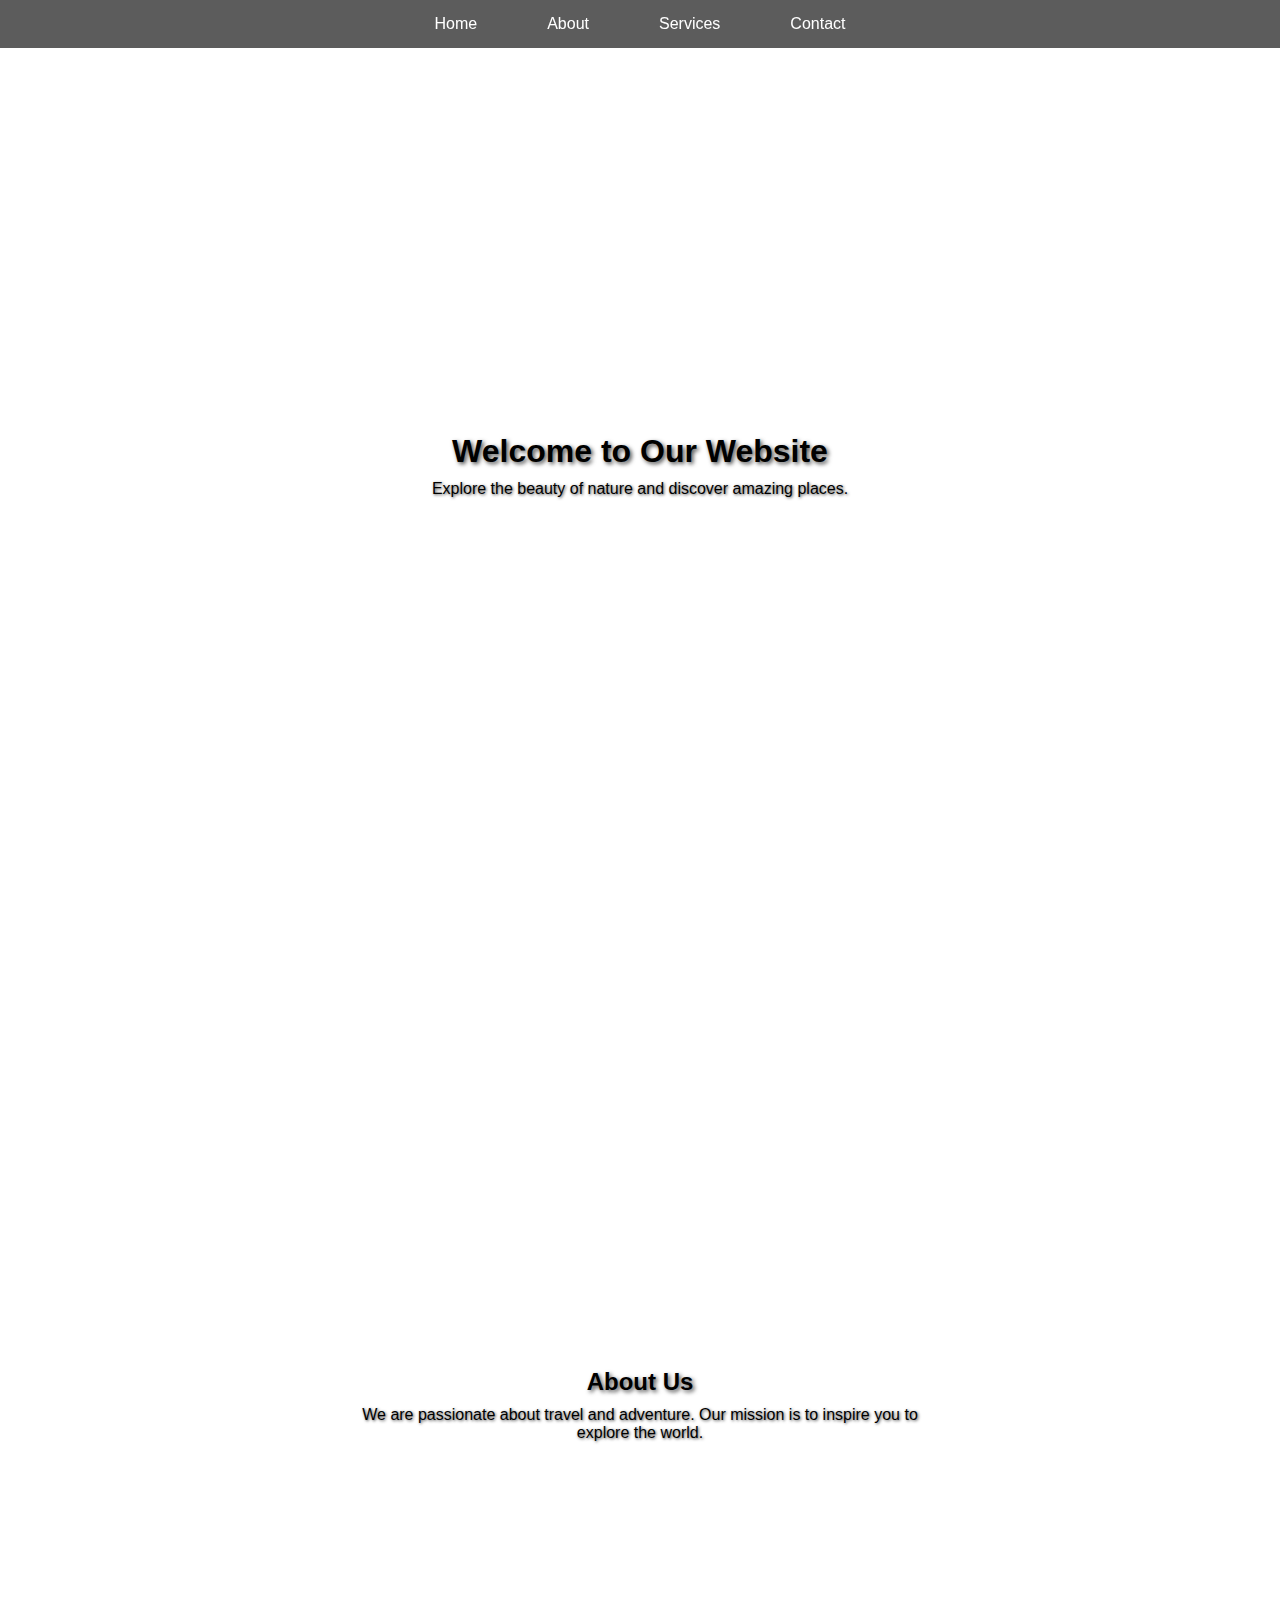
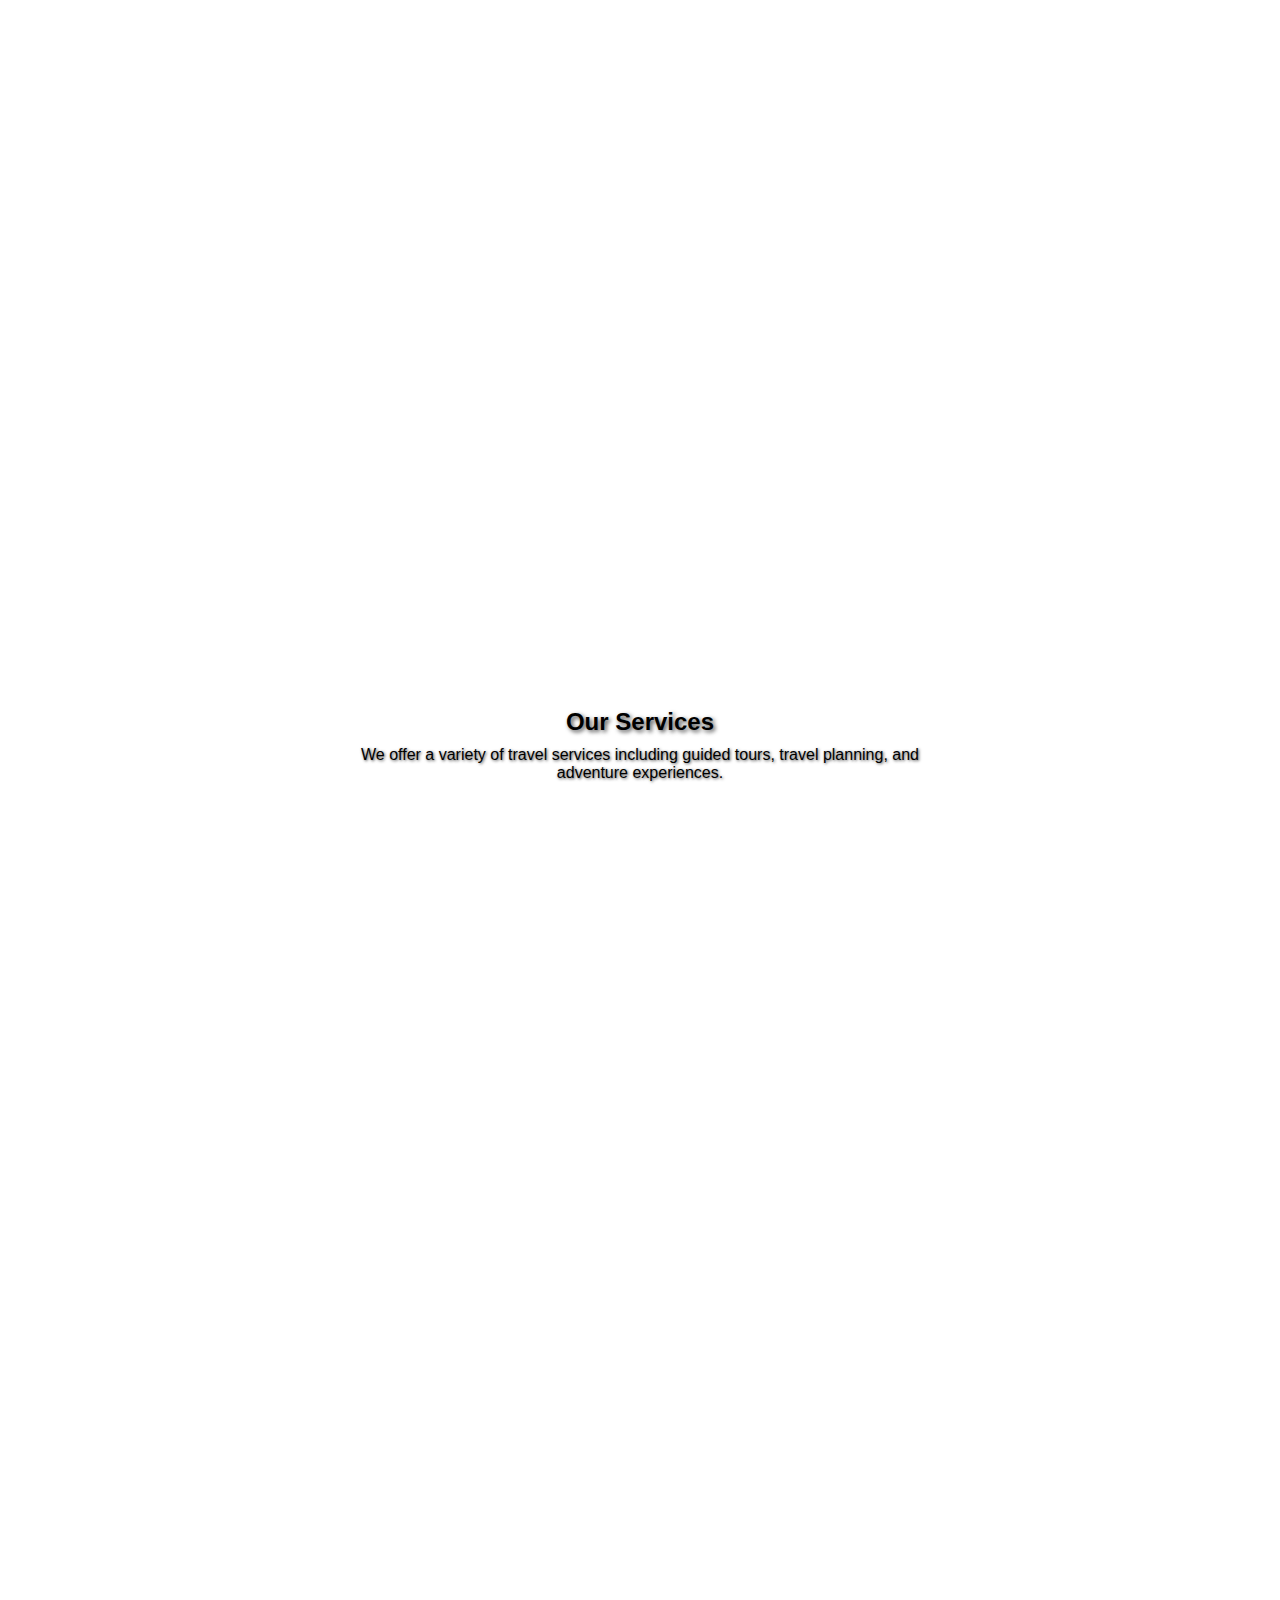
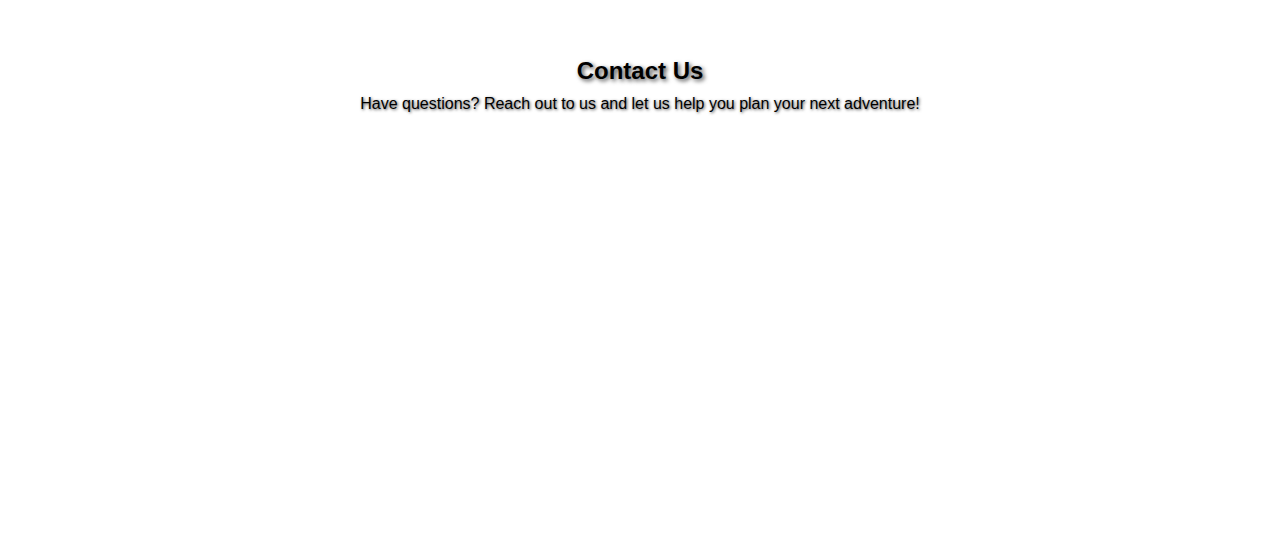
<file: Responsive Landing Page/index.html>
<!DOCTYPE html>
<html lang="en">
<head>
    <meta charset="UTF-8">
    <meta name="viewport" content="width=device-width, initial-scale=1.0">
    <title>Interactive Navigation Menu</title>
    <link rel="stylesheet" href="styles.css">
</head>
<body>

    <nav id="navbar">
        <ul>
            <li><a href="#home">Home</a></li>
            <li><a href="#about">About</a></li>
            <li><a href="#services">Services</a></li>
            <li><a href="#contact">Contact</a></li>
        </ul>
    </nav>

    <div class="content">
        <section id="home" class="section" style="background-image: url('https://plus.unsplash.com/premium_photo-1709440655728-295d8c1cb722?w=500&auto=format&fit=crop&q=60&ixlib=rb-4.0.3&ixid=M3wxMjA3fDB8MHxzZWFyY2h8MXx8MTYwMHg5MDB8ZW58MHx8MHx8fDA%3D');">
            <h1>Welcome to Our Website</h1>
            <p>Explore the beauty of nature and discover amazing places.</p>
        </section>

        <section id="about" class="section" style="background-image: url('https://images.unsplash.com/photo-1530789253388-582c481c54b0?w=500&auto=format&fit=crop&q=60&ixlib=rb-4.0.3&ixid=M3wxMjA3fDB8MHxzZWFyY2h8NHx8dHJhdmVsfGVufDB8fDB8fHww');">
            <h2>About Us</h2>
            <p>We are passionate about travel and adventure. Our mission is to inspire you to explore the world.</p>
        </section>

        <section id="services" class="section" style="background-image: url('https://plus.unsplash.com/premium_photo-1661964304872-7b715cf38cd1?w=500&auto=format&fit=crop&q=60&ixlib=rb-4.0.3&ixid=M3wxMjA3fDB8MHxzZWFyY2h8MXx8dmFjYXRpb258ZW58MHx8MHx8fDA%3D');">
            <h2>Our Services</h2>
            <p>We offer a variety of travel services including guided tours, travel planning, and adventure experiences.</p>
        </section>

        <section id="contact" class="section" style="background-image: url('https://images.unsplash.com/photo-1484199383121-dfa3c30608cd?w=500&auto=format&fit=crop&q=60&ixlib=rb-4.0.3&ixid=M3wxMjA3fDB8MHxzZWFyY2h8MTZ8fHZhY2F0aW9ufGVufDB8fDB8fHww');">
            <h2>Contact Us</h2>
            <p>Have questions? Reach out to us and let us help you plan your next adventure!</p>
        </section>
    </div>

    <script src="script.js"></script>
</body>
</html>
</file>
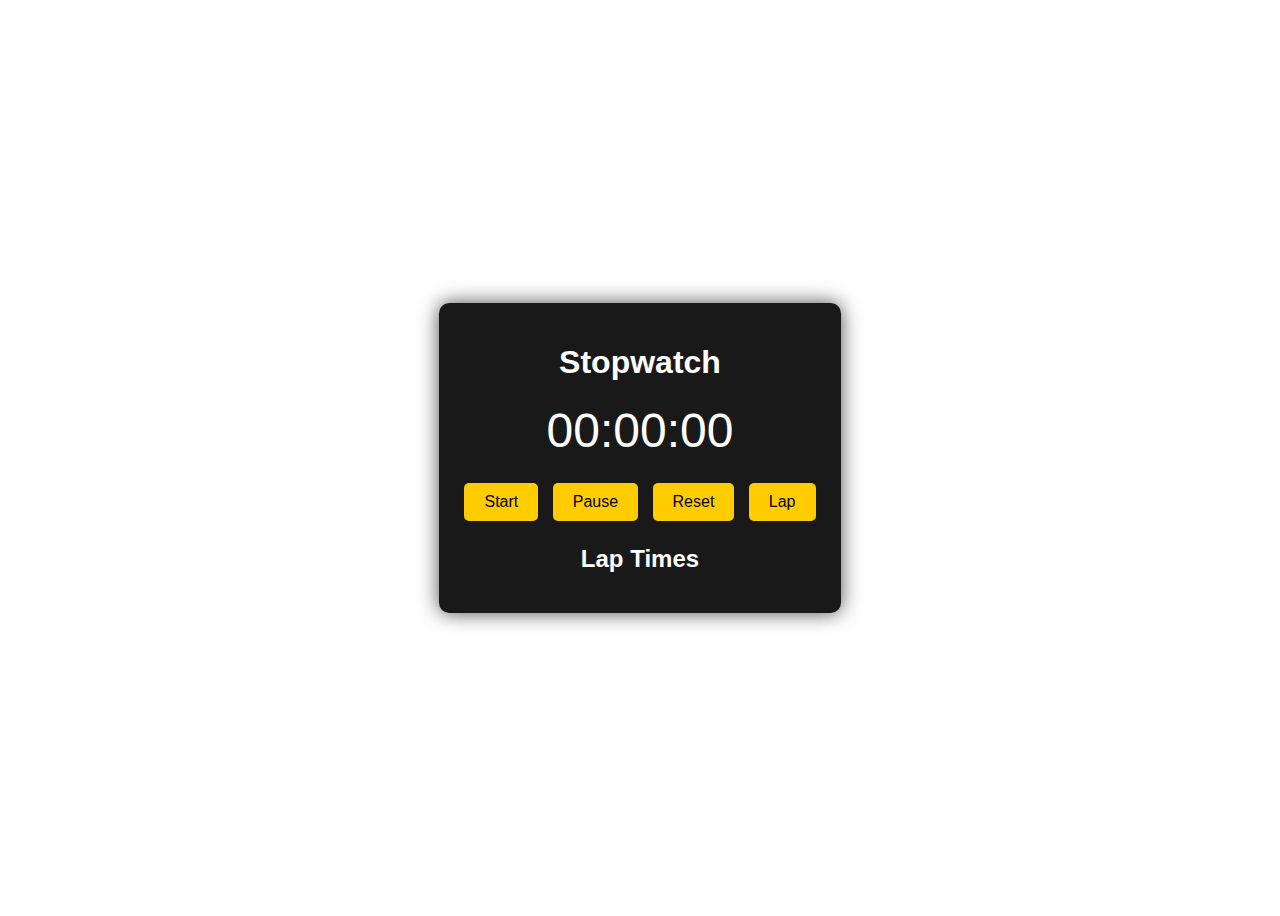
<file: Stopwatch Web Application/index.html>
<!DOCTYPE html>
<html lang="en">
<head>
    <meta charset="UTF-8">
    <meta name="viewport" content="width=device-width, initial-scale=1.0">
    <title>Stopwatch</title>
    <link rel="stylesheet" href="styles.css">
</head>
<body>
    <div class="stopwatch">
        <h1>Stopwatch</h1>
        <div id="display">00:00:00</div>
        <div class="controls">
            <button id="start">Start</button>
            <button id="pause">Pause</button>
            <button id="reset">Reset</button>
            <button id="lap">Lap</button>
        </div>
        <h2>Lap Times</h2>
        <ul id="lapList"></ul>
    </div>

    <script src="script.js"></script>
</body>
</html>
</file>
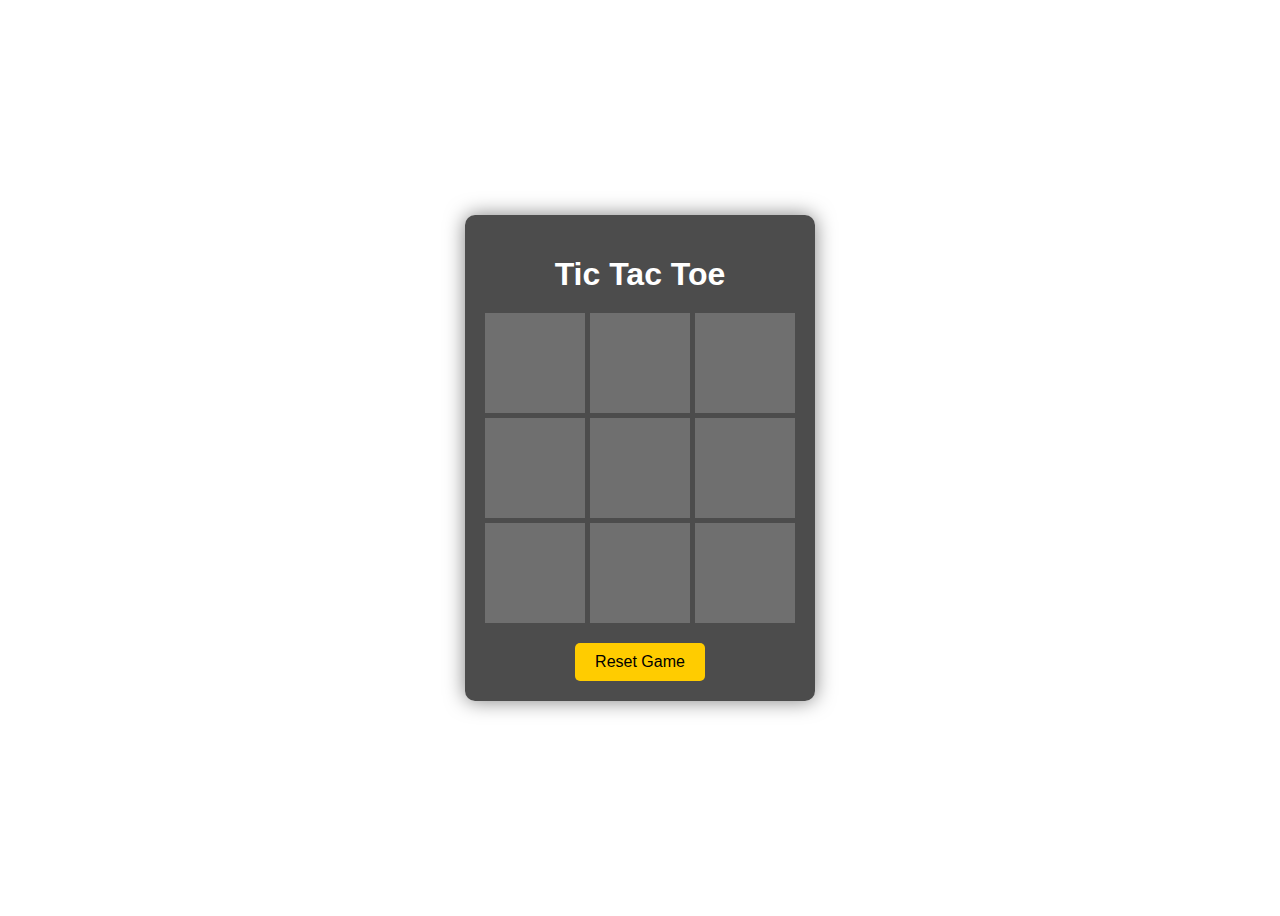
<file: Tic-Tac-Toe Web Application/index.html>
<!DOCTYPE html>
<html lang="en">
<head>
    <meta charset="UTF-8">
    <meta name="viewport" content="width=device-width, initial-scale=1.0">
    <title>Tic Tac Toe</title>
    <link rel="stylesheet" href="styles.css">
</head>
<body>
    <div class="container">
        <h1>Tic Tac Toe</h1>
        <div id="gameBoard" class="game-board">
            <div class="cell" data-index="0"></div>
            <div class="cell" data-index="1"></div>
            <div class="cell" data-index="2"></div>
            <div class="cell" data-index="3"></div>
            <div class="cell" data-index="4"></div>
            <div class="cell" data-index="5"></div>
            <div class="cell" data-index="6"></div>
            <div class="cell" data-index="7"></div>
            <div class="cell" data-index="8"></div>
        </div>
        <div class="status" id="status"></div>
        <button id="resetButton">Reset Game</button>
    </div>

    <script src="script.js"></script>
</body>
</html>
</file>
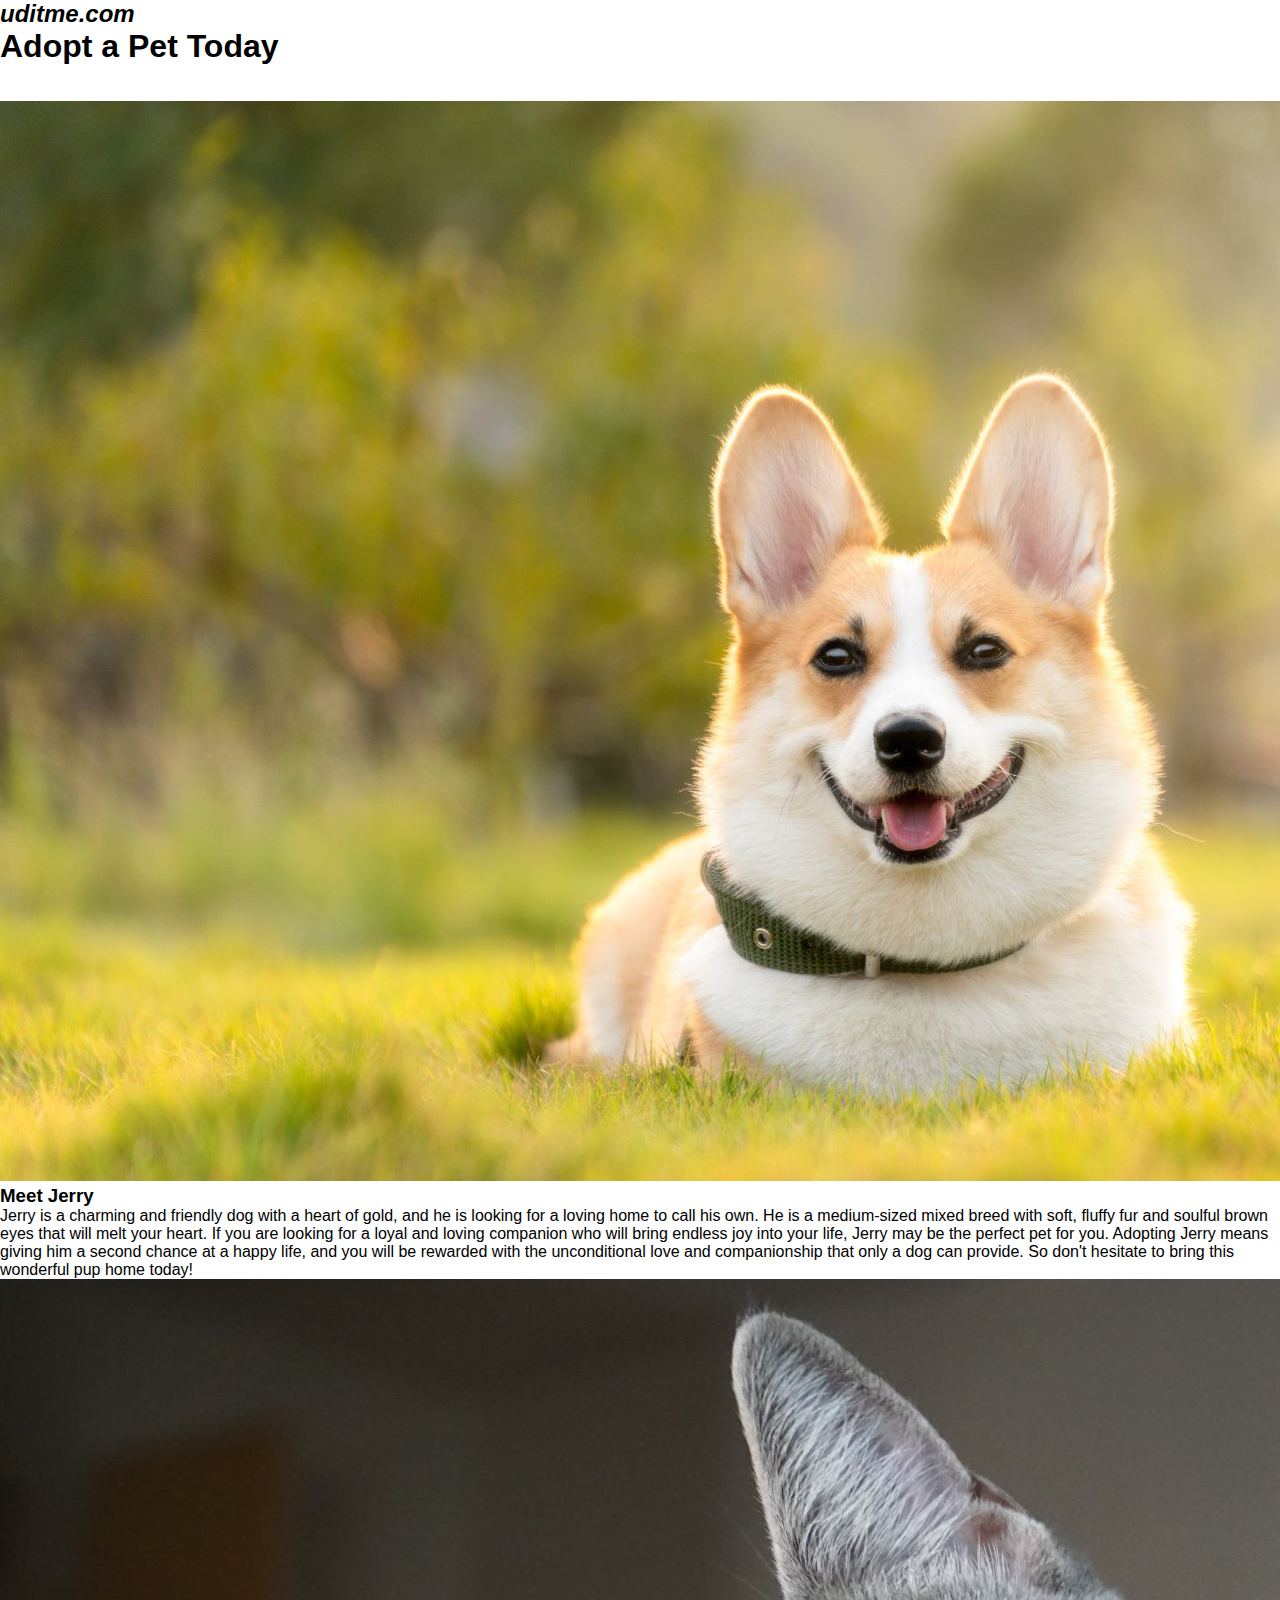
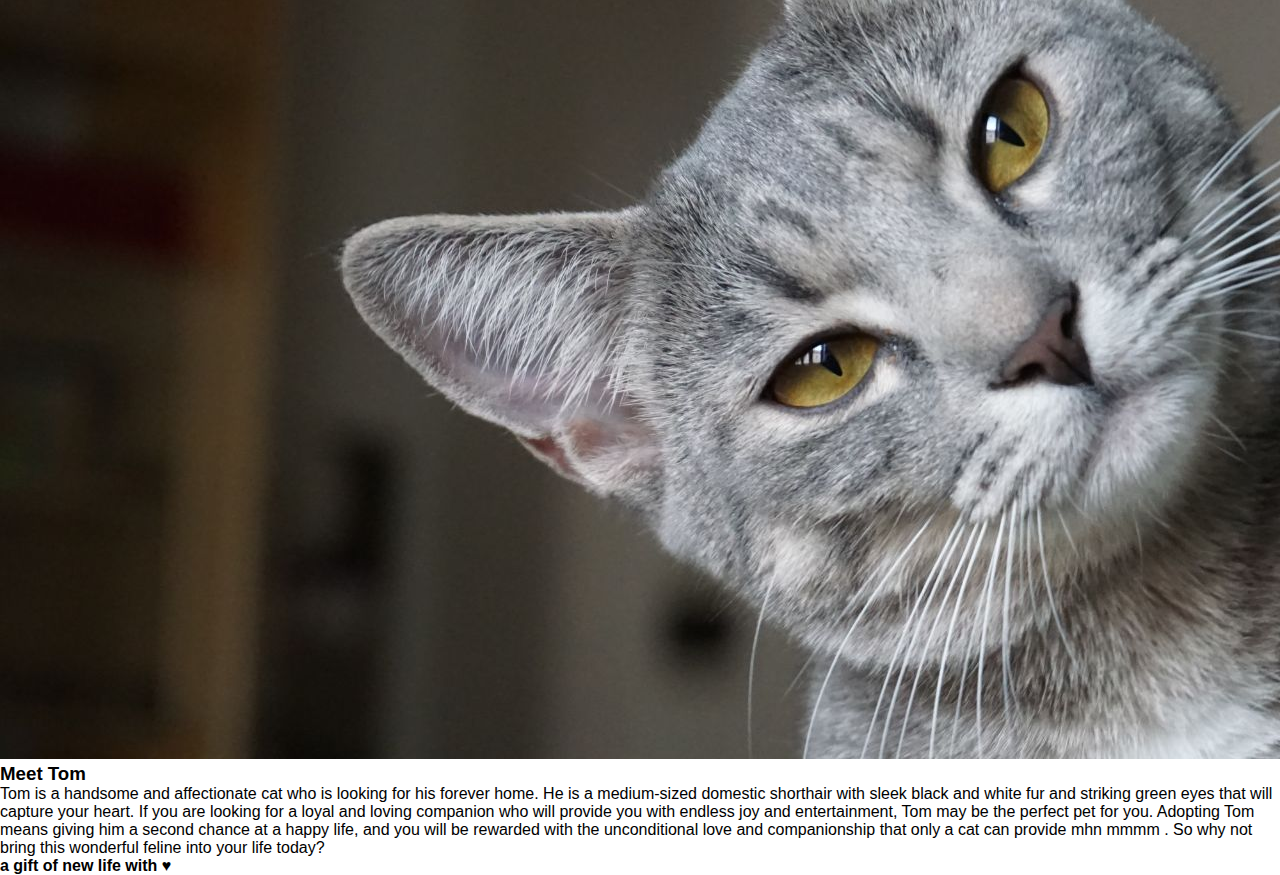
<file: PetAdoption.html>
<!DOCTYPE html>
<html lang="en">
  <head>
    <meta charset="UTF-8" />
    <meta http-equiv="X-UA-Compatible" content="IE=edge" />
    <meta name="viewport" content="width=device-width, initial-scale=1.0" />
    <title>Pet Adoption Page</title>
    <link rel="stylesheet" href="style.css" />
  </head>
  <body>
    <h2><i>uditme.com</i></h2>
    <h1>Adopt a <span>Pet</span> Today</h1>
    <br /><br />
    <div id="pets">
      <div class="card">
        <img src="dog.jpg" alt="jerry" />
        <h3>Meet Jerry</h3>
        <p>
          Jerry is a charming and friendly dog with a heart of gold, and he is
          looking for a loving home to call his own. He is a medium-sized mixed
          breed with soft, fluffy fur and soulful brown eyes that will melt your
          heart. If you are looking for a loyal and loving companion who will
          bring endless joy into your life, Jerry may be the perfect pet for
          you. Adopting Jerry means giving him a second chance at a happy life,
          and you will be rewarded with the unconditional love and companionship
          that only a dog can provide. So don't hesitate to bring this wonderful
          pup home today!
        </p>
      </div>
      <div class="card">
        <img src="cat.jpg" alt="tom" />
        <h3>Meet Tom</h3>
        <p>
          Tom is a handsome and affectionate cat who is looking for his forever
          home. He is a medium-sized domestic shorthair with sleek black and
          white fur and striking green eyes that will capture your heart. If you
          are looking for a loyal and loving companion who will provide you with
          endless joy and entertainment, Tom may be the perfect pet for you.
          Adopting Tom means giving him a second chance at a happy life, and you
          will be rewarded with the unconditional love and companionship that
          only a cat can provide mhn mmmm . So why not bring this wonderful
          feline into your life today?
        </p>
      </div>
    </div>
    <h4>a gift of new life with &hearts;</h4>
  </body>
</html>
</file>
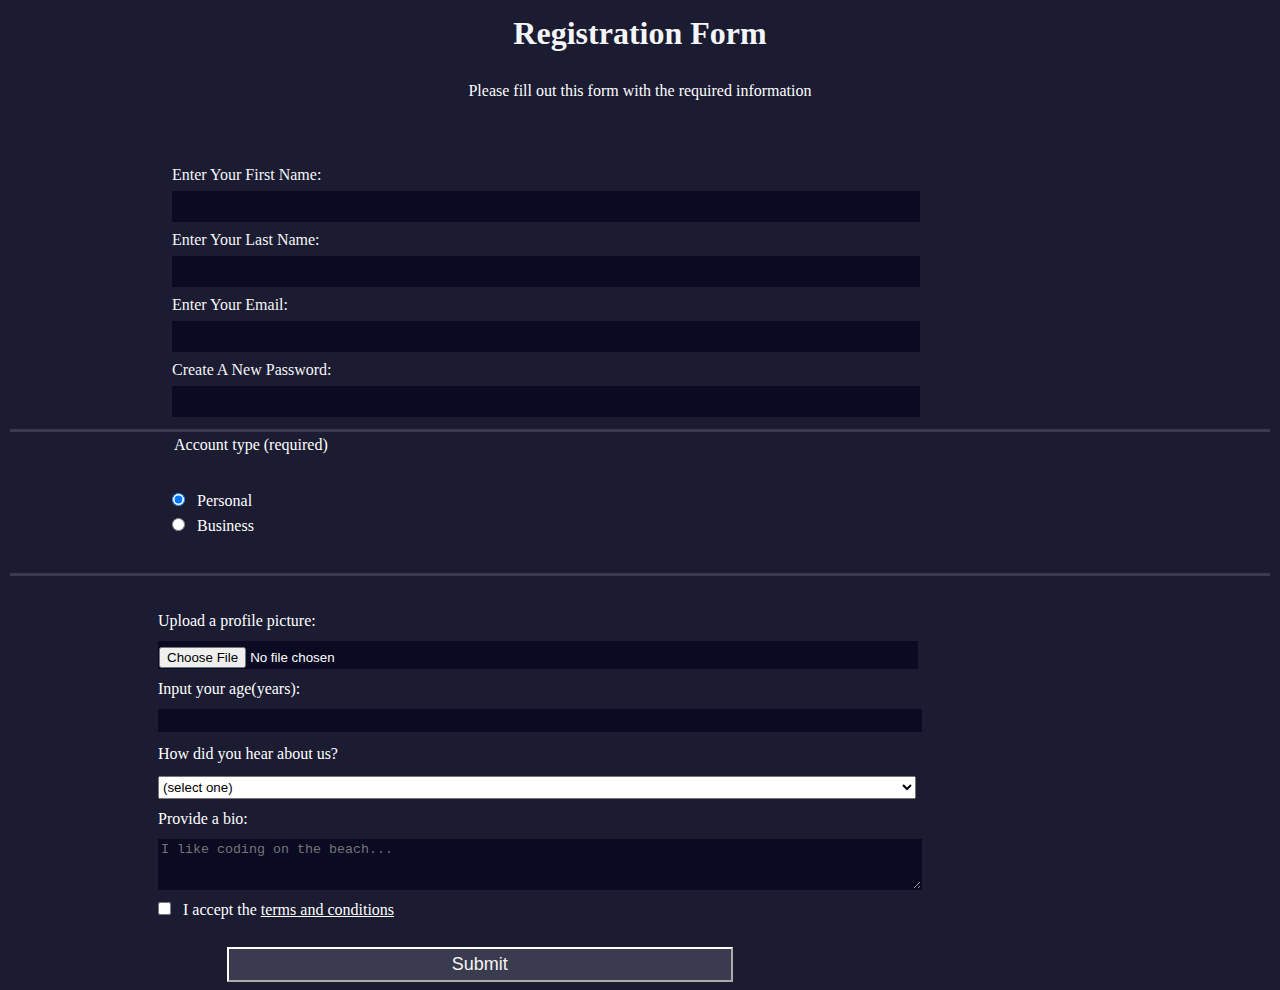
<file: reg.html>
<!DOCTYPE html>
<html lang="en">
<head>
    <meta charset="UTF-8">
    <meta name="viewport" content="width=device-width, initial-scale=1.0">
    <title>Registration Form</title>
    <link rel="stylesheet" href="reg.css">
</head>
<body>
    <style>
        body{
            background-color: #1b1b32;
        }
    </style>
    <div class="me">
    <h1 id="me">Registration Form</h1>
    <p id="me">Please fill out this form with the required information</p></div>
    <br>
    <fieldset>
        <div>
        <label for="first">enter your first name:<br><input type="text" id="first" class="content-box"></label><br>

        <label for="last">enter your last name:<br><input type="text" id="last" class="content-box"></label><br>

        <label for="email">enter your email:<br><input type="text" id="email" class="content-box"></label><br>

        <label for="password">create a new password:<br><input type="text" id="password" class="content-box"></label>
        </div>
    </fieldset>
    <fieldset>

        <legend>Account type (required)</legend>
        <br>
        <form>
            <input type="radio" id="personal" checked>
            <label for="personal">Personal</label>
            <br>
            <input type="radio" id="business">
            <label for="business">Business</label>
        </form>
        <br>
    </fieldset>
    <br>
    <span>
    <label for="file" class="input">Upload a profile picture:</label>
    <br>
    <input type="file" id="file" class="margin">
    <br>
    <label for="age" class="input">Input your age(years):</label>
    <br>
    <input type="text" id="age" class="margin">
    <br>
    <label for="age" class="input">How did you hear about us?</label>
    <br>
    <select name="feedback" id="feedback">
        <option value="select">(select one)</option>
        <option value="news">freeCodeCamp News</option>
        <option value="youtube">freeCodeCamp Yputube Channel</option>
        <option value="forum">freeCodeCamp Forum</option>
        <option value="other">Other</option>
    </select>
    <br>
    <label for="bio" class="input">Provide a bio:</label>
    <br>
    <textarea id="bio" placeholder="I like coding on the beach..."></textarea>
    </span>
    <br>
    <span class="term">
    <input type="checkbox" id="condition">
    <label for="con" id="condition"> I accept the <a href="www.google.com">terms and conditions</a> </label>
    </span>
    <br>
    <br>
    <button type="submit" class="submit">Submit</button>

</body>
</html>
</file>
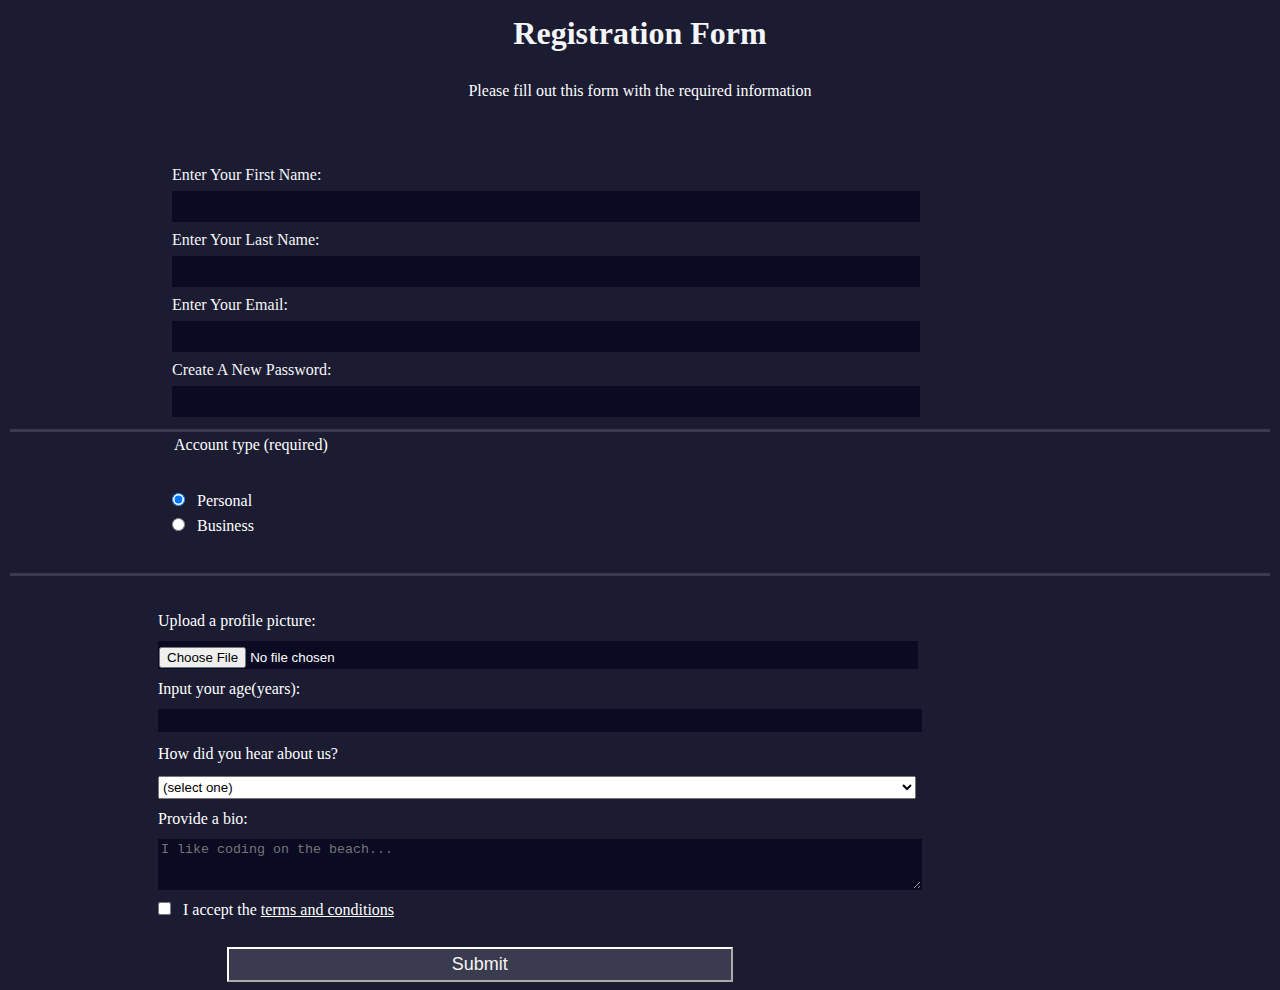
<file: RegistrationForm.html>
<!DOCTYPE html>
<html lang="en">
<head>
    <meta charset="UTF-8">
    <meta name="viewport" content="width=device-width, initial-scale=1.0">
    <title>Registration Form</title>
    <link rel="stylesheet" href="reg.css">
</head>
<body>
    <style>
        body{
            background-color: #1b1b32;
        }
    </style>
    <div class="me">
    <h1 id="me">Registration Form</h1>
    <p id="me">Please fill out this form with the required information</p></div>
    <br>
    <fieldset>
        <div>
        <label for="first">enter your first name:<br><input type="text" id="first" class="content-box"></label><br>

        <label for="last">enter your last name:<br><input type="text" id="last" class="content-box"></label><br>

        <label for="email">enter your email:<br><input type="text" id="email" class="content-box"></label><br>

        <label for="password">create a new password:<br><input type="text" id="password" class="content-box"></label>
        </div>
    </fieldset>
    <fieldset>

        <legend>Account type (required)</legend>
        <br>
        <form>
            <input type="radio" id="personal" checked>
            <label for="personal">Personal</label>
            <br>
            <input type="radio" id="business">
            <label for="business">Business</label>
        </form>
        <br>
    </fieldset>
    <br>
    <span>
    <label for="file" class="input">Upload a profile picture:</label>
    <br>
    <input type="file" id="file" class="margin">
    <br>
    <label for="age" class="input">Input your age(years):</label>
    <br>
    <input type="text" id="age" class="margin">
    <br>
    <label for="age" class="input">How did you hear about us?</label>
    <br>
    <select name="feedback" id="feedback">
        <option value="select">(select one)</option>
        <option value="news">freeCodeCamp News</option>
        <option value="youtube">freeCodeCamp Yputube Channel</option>
        <option value="forum">freeCodeCamp Forum</option>
        <option value="other">Other</option>
    </select>
    <br>
    <label for="bio" class="input">Provide a bio:</label>
    <br>
    <textarea id="bio" placeholder="I like coding on the beach..."></textarea>
    </span>
    <br>
    <span class="term">
    <input type="checkbox" id="condition">
    <label for="con" id="condition"> I accept the <a href="www.google.com">terms and conditions</a> </label>
    </span>
    <br>
    <br>
    <button type="submit" class="submit">Submit</button>

</body>
</html>
</file>
<file: Responsive Landing Page/styles.css>
body {
    margin: 0;
    font-family: Arial, sans-serif;
}

nav {
    position: fixed;
    top: 0;
    left: 0;
    right: 0;
    background-color: rgba(51, 51, 51, 0.8);
    color: white;
    padding: 15px 0;
    transition: background-color 0.3s, color 0.3s;
    z-index: 1000;
}

nav.scrolled {
    background-color: rgba(85, 85, 85, 0.9);
}

nav ul {
    list-style: none;
    padding: 0;
    margin: 0;
    display: flex;
    justify-content: center;
}

nav ul li {
    margin: 0 20px;
}

nav ul li a {
    color: white;
    text-decoration: none;
    padding: 10px 15px;
    transition: color 0.3s;
}

nav ul li a:hover {
    color: #ffcc00; /* Change color on hover */
}

.section {
    height: 100vh;
    display: flex;
    flex-direction: column;
    justify-content: center;
    align-items: center;
    color: black;
    text-align: center;
    background-size: cover;
    background-position: center;
    padding: 20px;
}

h1, h2 {
    margin: 0;
    text-shadow: 2px 2px 4px rgba(0, 0, 0, 0.7);
}

p {
    max-width: 600px;
    margin: 10px auto;
    text-shadow: 1px 1px 3px rgba(0, 0, 0, 0.7);
}
</file>
<file: Stopwatch Web Application/styles.css>
body {
    font-family: Arial, sans-serif;
    display: flex;
    justify-content: center;
    align-items: center;
    height: 100vh;
    background-image: url('https://images.unsplash.com/photo-1516456277948-c81597a8d1be?w=500&auto=format&fit=crop&q=60&ixlib=rb-4.0.3&ixid=M3wxMjA3fDB8MHxzZWFyY2h8NDd8fGFudGlxdWUlMjBwb2NrZXQlMjB3YXRjaDE2MDAqOTAwfGVufDB8fDB8fHww'); /* Change this URL to any image you like */
    background-size: cover;
    background-position: center;
    color: white; /* Change text color to white for better contrast */
}

.stopwatch {
    text-align: center;
    background: rgba(0, 0, 0, 0.9); /* Semi-transparent background for the stopwatch */
    padding: 20px;
    border-radius: 10px;
    box-shadow: 0 0 20px rgba(0, 0, 0, 0.7);
}

#display {
    font-size: 48px;
    margin: 20px 0;
}

.controls button {
    margin: 5px;
    padding: 10px 20px;
    font-size: 16px;
    cursor: pointer;
    border: none;
    border-radius: 5px;
    background-color: #ffcc00; /* Button background color */
    color: black; /* Button text color */
    transition: background-color 0.3s;
}

.controls button:hover {
    background-color: #ffd700; /* Change button color on hover */
}

ul {
    list-style-type: none;
    padding: 0;
}

li {
    padding: 5px 0;
}
</file>
<file: Tic-Tac-Toe Web Application/styles.css>
body {
    font-family: Arial, sans-serif;
    display: flex;
    justify-content: center;
    align-items: center;
    height: 100vh;
    background-image: url('https://images.unsplash.com/photo-1734352749174-32c5f5919a02?w=500&auto=format&fit=crop&q=60&ixlib=rb-4.0.3&ixid=M3wxMjA3fDB8MHxzZWFyY2h8Nnx8dGljJTIwdGFjJTIwZ2FtZTE2MDAqOTAwfGVufDB8fDB8fHww'); /* Change this URL to any image you like */
    background-size: cover;
    background-position: center;
    color: white;
}

.container {
    text-align: center;
    background: rgba(0, 0, 0, 0.7); /* Semi-transparent background for the game */
    padding: 20px;
    border-radius: 10px;
    box-shadow: 0 0 20px rgba(0, 0, 0, 0.5);
}

h1 {
    margin-bottom: 20px;
}

.game-board {
    display: grid;
    grid-template-columns: repeat(3, 100px);
    grid-template-rows: repeat(3, 100px);
    gap: 5px;
    margin: 20px auto;
}

.cell {
    width: 100px;
    height: 100px;
    background: rgba(255, 255, 255, 0.2);
    display: flex;
    justify-content: center;
    align-items: center;
    font-size: 2em;
    cursor: pointer;
    transition: background 0.3s;
}

.cell:hover {
    background: rgba(255, 255, 255, 0.4);
}

.status {
    margin: 20px 0;
    font-size: 1.2em;
}

button {
    padding: 10px 20px;
    font-size: 16px;
    cursor: pointer;
    border: none;
    border-radius: 5px;
    background-color: #ffcc00; /* Button background color */
    color: black; /* Button text color */
    transition: background-color 0.3s;
}

button:hover {
    background-color: #ffd700; /* Change button color on hover */
}
</file>
<file: style.css>
*{
    margin: 0;
    padding: 0;
    font-family: "Poppins", sans-serif;  
}
.main_box{
    background-image: url(image\ p1.jpg);
    height: 100vh;
    background-size: cover;
}
.btn_one i{
    color: white;
    font-size: 30px;
    font-weight: 700;
    position: absolute;
    left: 16px;
    line-height: 60px;
    transition: all 0.3s linear;
}
.sidebar_menu{
    position: fixed;
    left: -300px;
    height: 100vh;
    width: 300px;
    background-color: rgba(255, 255, 255, 0.1);
    box-shadow: 0 0 6px rgba(255, 255, 255, 0.5);
    transition: all 0.3s linear;
}
.sidebar_menu .logo{
    position: absolute;
    width: 100%;
    line-height: 60px;
    height: 60px;
    box-shadow: 0px 2px 6px rgba(255, 255, 255, 0.5);
}
.sidebar_menu .logo a {
    position: absolute;
    left: 50px;
    color: white;
    text-decoration: none;
    font-size: 20px;
    font-weight: 500;
}
.sidebar_menu .btn_two i{
    color: grey;
    font-size: 25px;
    line-height: 60px;
    position: absolute;
    left: 275px;
    opacity: 0;
    transition: all 0.3s linear;
}
.sidebar_menu .menu{
    position: absolute;
    width: 100%;
    top: 80px;
}
.sidebar_menu .menu li{
    margin-top: 6px;
    padding: 14px 20px;
}
.sidebar_menu .menu i,a{
    color: white;
    text-decoration: none;
    font-size: 20px;
}
.sidebar_menu .menu i{
    padding-right: 8px;
}
.sidebar_menu .social_media{
    position: absolute;
    left: 25%;
    bottom: 50px;
}
.sidebar_menu .social_media i{
    color: white;
    opacity: 0.5;
    padding: 0 5px;
}
#check{
    display: none;
}
.sidebar_menu .menu li:hover{
    box-shadow: 0 0 6px rgba(255, 255, 255, 0.5);
}
.btn_one i:hover{
    font-size: 32px;
}
.btn_two i:hover{
    font-size: 30px;
}
.sidebar_menu .social_media i:hover{
    opacity: 1;
    transform: scale(1.1);
}
#check:checked ~ .sidebar_menu{
    left: 0;
}
#check:checked ~ .btn_one i{
    opacity: 0;
}
#check:checked ~ .sidebar_menu .btn_two i{
    opacity: 1;
}
</file>
<file: reg.css>
h1{
    font-family: Tahoma;
    text-align: center;
    color: #f5f6f7;
}
p{
    font-family: Tahoma;
    text-align: center;
    color: #f5f6f7;
    margin-right: 150px;

}
div label{
    color: #f5f6f7;
    text-transform: capitalize;
    font-family: Tahoma;
    margin-left: 150px;
    text-align: right;
    line-height: 2;
}
input{
    padding-top: 5px;
    background-color: #0a0a23;
    border: 1px solid #0a0a23;
    color: #ffffff; 
    text-align: right;
    margin-left: 150px;
}
.content-box{
    box-sizing: content-box;
    width: 60%;
    height: 23px;
}
body{
    line-height: 25px;
    font-family: Tahoma;
}
fieldset{
    border: none;
    border-bottom: 3px solid #3b3b4f;
}
legend{
    color: #ffffff;
    text-align: left;
    margin-left: 150px;
}
label{
    color: white;
    margin-left: 5px;
}
p{
    color: white;
    margin-left: 150px;
}
.input{
    margin-left: 150px;
    line-height: 2.5;
}
select{
    margin-left: 150px;
    width: 60%;
    height: 23px;
}
textarea{
    margin-left: 150px;
    width: 60%;
    height: 45px;
    background-color: #0a0a23;
    border: 1px solid #0a0a23;
}
a{
    color: white;
}
.submit{
    margin-left: 219px;
    width: 40%;
    height: 35px;
    background-color: #3b3b4f;
    border-color: white;
    color: whitesmoke;
    font-size: large;
}
#me{
    padding-bottom: 10px;
}
.margin{
    width: 60%;
}
</file>
